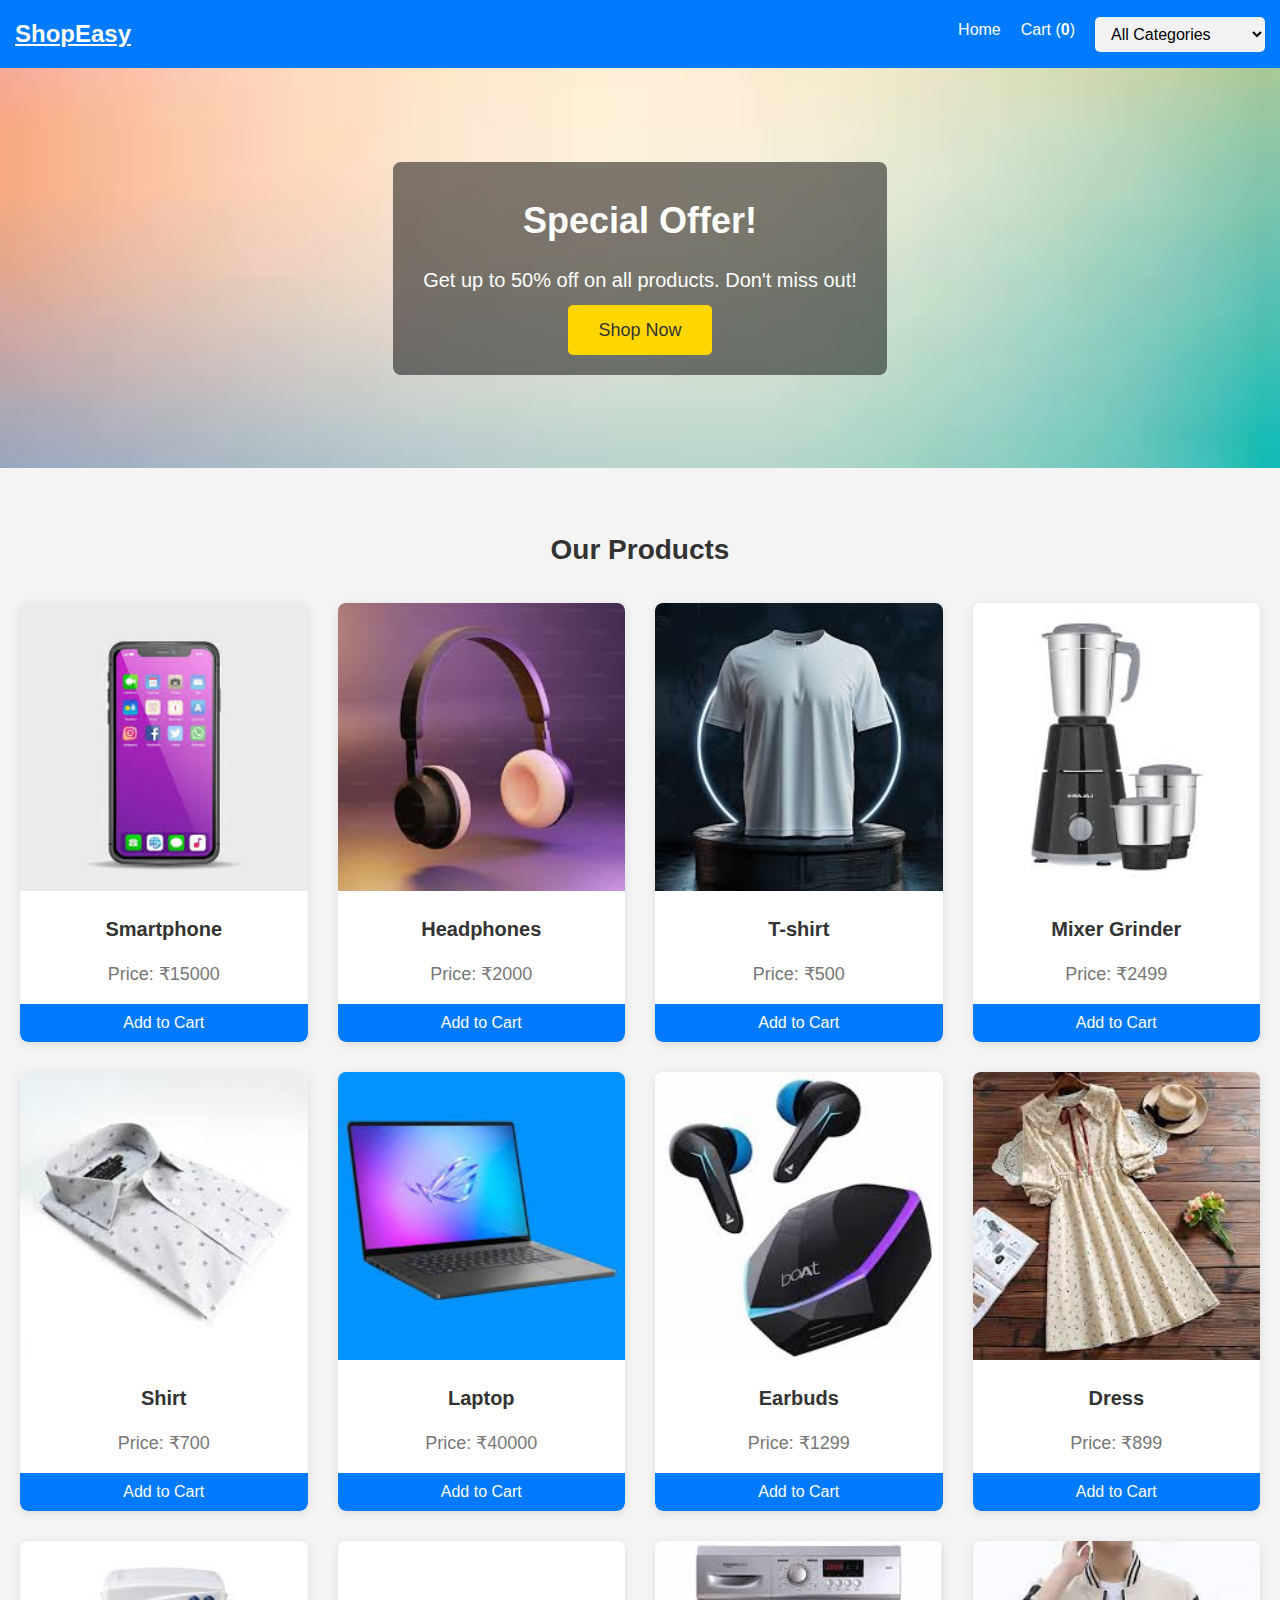
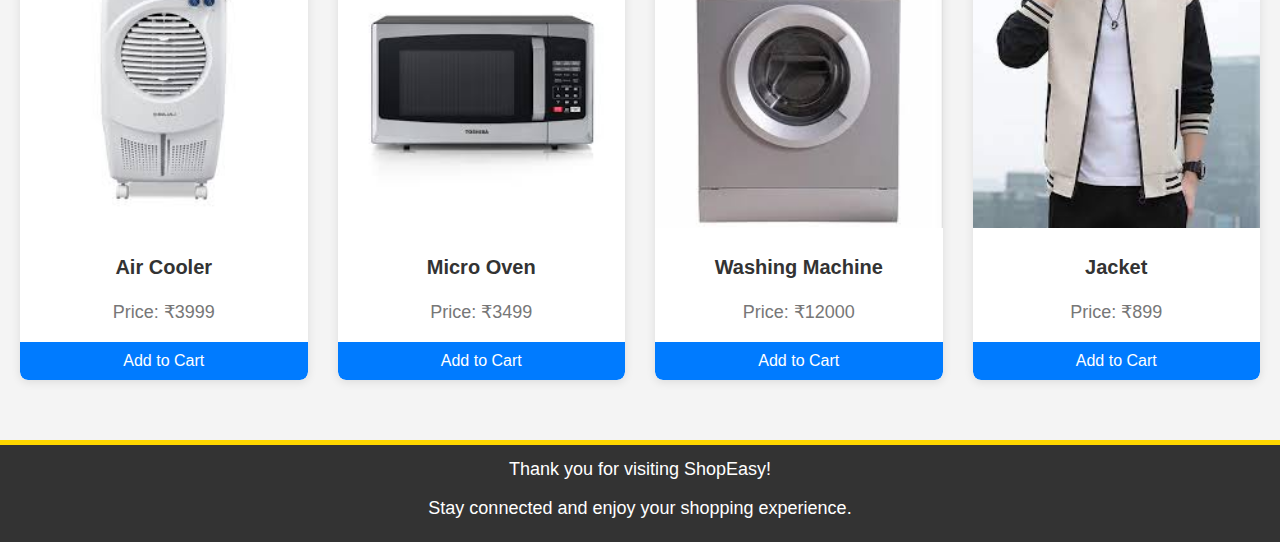
<file: E-commerce/index.html>
<!DOCTYPE html>
<html lang="en">
<head>
    <meta charset="UTF-8">
    <meta name="viewport" content="width=device-width, initial-scale=1.0">
    <title>ShopEasy | Your Online Shopping Partner</title>
    <link rel="stylesheet" href="style.css">
</head>
<body>

    <header>
        <div class="logo"><u>ShopEasy</u></div>
        <nav>
            <ul>
                <li><a href="index.html">Home</a></li>
                <li><a href="cart.html">Cart (<span id="cart-count">0</span>)</a></li>
                <li>
                    <select id="category-filter">
                        <option value="all">All Categories</option>
                        <option value="electric">Electric Gadgets</option>
                        <option value="fashion">Fashion</option>
                        <option value="home-appliances">Home Appliances</option>
                    </select>
                </li>
            </ul>
        </nav>
    </header>
    <div id="popup" class="popup">
        <div class="popup-content">
            <p id="popup-message">Product added to the cart!</p>
            <button id="close-popup">Close</button>
        </div>
    </div>

    <section id="offer-banner">
        <div class="offer-content">
            <h2>Special Offer!</h2>
            <p>Get up to 50% off on all products. Don't miss out!</p>
            <a href="#products" class="shop-now-btn">Shop Now</a>
        </div>
    </section>

    <section id="products">
        <h2>Our Products</h2>
        <div class="product-container">
            <!-- Products will be dynamically added here -->
        </div>
    </section>

    <footer id="footer">
        <div class="footer-content">
            <p>Thank you for visiting ShopEasy!</p>
            <p>Stay connected and enjoy your shopping experience.</p>
        </div>
    </footer>
    

    <script src="script.js"></script>
</body>
</html>
</file>
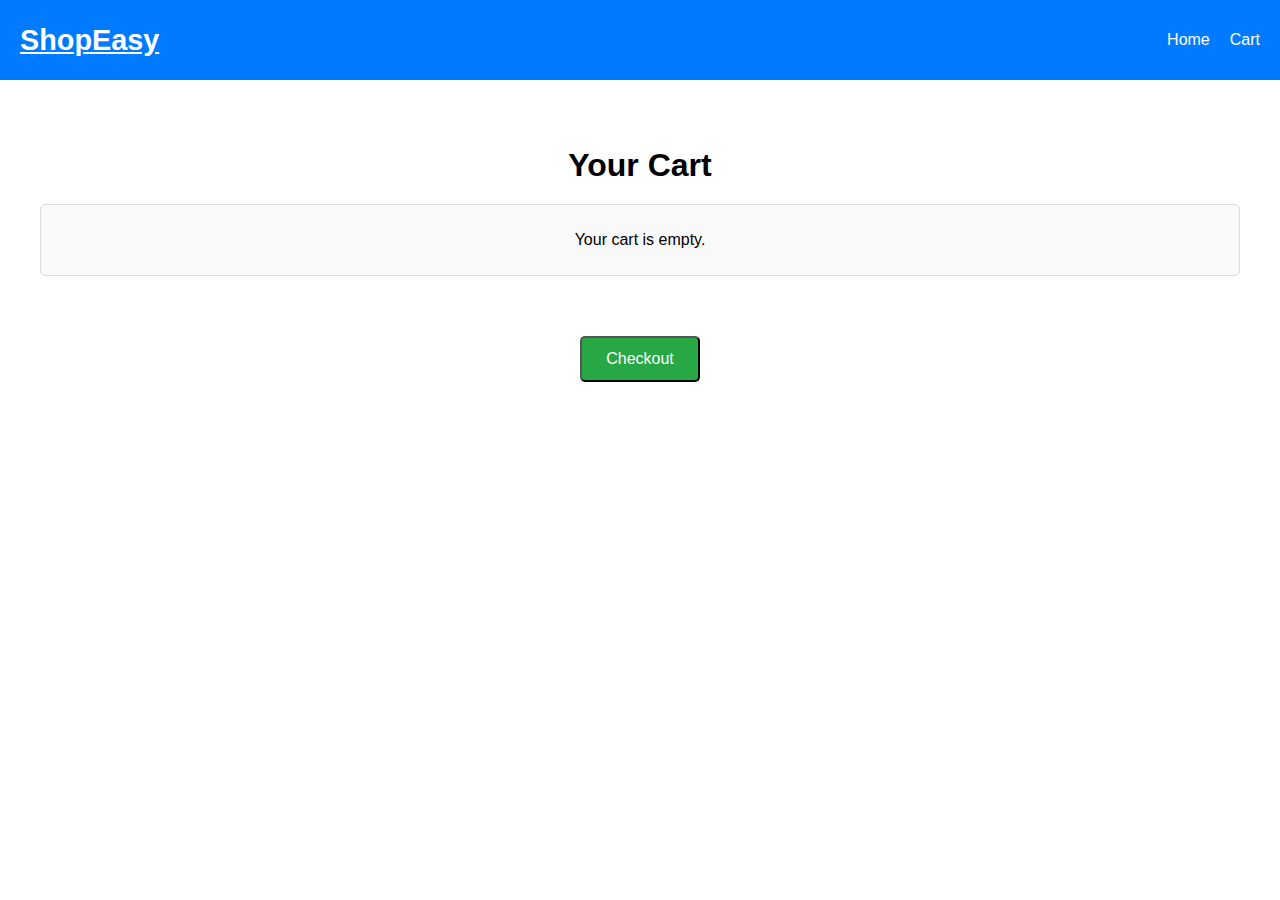
<file: E-commerce/cart.html>
<!DOCTYPE html>
<html lang="en">
<head>
    <meta charset="UTF-8">
    <meta name="viewport" content="width=device-width, initial-scale=1.0">
    <title>Your Cart | ShopEasy</title>
    <link rel="stylesheet" href="cart.css">
</head>
<body>

    <header>
        <div class="logo"><u>ShopEasy</u></div>
        <nav>
            <ul>
                <li><a href="index.html">Home</a></li>
                <li><a href="cart.html">Cart</a></li>
            </ul>
        </nav>
    </header>

    <section id="cart">
        <h2>Your Cart</h2>
        <div id="cart-items">
            <!-- Cart items will be displayed here -->
        </div>
        
    </section>

    <section id="checkout-section">
        <button id="checkout-btn" class="checkout-btn">Checkout</button>
        <div id="processing-message" class="processing-message" style="display: none;">Processing your order...</div>
    </section>

    <script src="cart.js"></script>
</body>
</html>
</file>
<file: E-commerce/style.css>
/* Global Styles */
* {
    margin: 0;
    padding: 0;
    box-sizing: border-box;
    font-family: 'Arial', sans-serif;
}

body {
    background-color: #f4f4f4;
    color: #333;
    line-height: 1.6;
}

/* Header */
header {
    background-color: #007BFF;
    padding: 15px;
    display: flex;
    justify-content: space-between;
    align-items: center;
}

header .logo {
    color: white;
    font-size: 24px;
    font-weight: bold;
}

nav ul {
    list-style: none;
    display: flex;
    gap: 20px;
}

nav ul li {
    display: inline-block;
}

nav ul li a {
    color: white;
    text-decoration: none;
    font-size: 16px;
    transition: color 0.3s ease;
}

nav ul li a:hover {
    color: #FFD700;
}

/* Category Dropdown */
nav select {
    padding: 8px 12px;
    font-size: 16px;
    border: none;
    border-radius: 5px;
    background-color: #f2f2f2;
    cursor: pointer;
}

nav select:focus {
    outline: none;
    background-color: #e0e0e0;
}

/* Main Section */
#products {
    padding: 40px 20px;
    text-align: center;
}

#products h2 {
    font-size: 28px;
    margin-bottom: 20px;
    color: #333;
}

/* Product Container */
.product-container {
    display: grid;
    grid-template-columns: repeat(auto-fill, minmax(250px, 1fr));
    gap: 30px;
    margin-top: 30px;
}

.product-card {
    background-color: white;
    border-radius: 8px;
    box-shadow: 0 2px 10px rgba(0, 0, 0, 0.1);
    overflow: hidden;
    transition: transform 0.3s ease, box-shadow 0.3s ease;
}

.product-card:hover {
    transform: translateY(-5px);
    box-shadow: 0 4px 15px rgba(0, 0, 0, 0.2);
}

.product-card img {
    width: 100%;
    height: auto;
    object-fit: cover;
}

.product-card h3 {
    font-size: 20px;
    margin: 15px;
    color: #333;
}

.product-card p {
    font-size: 18px;
    margin: 15px;
    color: #777;
}

.product-card button {
    background-color: #007BFF;
    color: white;
    font-size: 16px;
    padding: 10px;
    width: 100%;
    border: none;
    cursor: pointer;
    transition: background-color 0.3s ease;
    border-bottom-left-radius: 8px;
    border-bottom-right-radius: 8px;
}

.product-card button:hover {
    background-color: #0056b3;
}

/* Cart Counter */
#cart-count {
    font-weight: bold;
}

/* Responsive Design */
@media (max-width: 768px) {
    nav ul {
        gap: 10px;
    }

    .product-container {
        grid-template-columns: repeat(auto-fill, minmax(200px, 1fr));
    }
}
/* Popup Styling */
#popup {
    display: none; /* Ensure the popup is hidden by default */
    position: fixed;
    top: 50%;
    left: 50%;
    transform: translate(-50%, -50%);
    background-color: white;
    box-shadow: 0 4px 6px rgba(0, 0, 0, 0.1);
    padding: 20px;
    z-index: 1000;
    border-radius: 8px;
}

/* Popup Close Button */
#close-popup {
    background-color: #FF6347;
    color: #fff;
    border: none;
    padding: 6px 10px; /* Reduced padding for smaller size */
    font-size: 12px; /* Smaller font size */
    border-radius: 3px; /* Rounded corners for better appearance */
    cursor: pointer;
    transition: background-color 0.3s ease;
}

#close-popup:hover {
    background-color: #FF4500; /* Slightly darker shade on hover */
}


.popup-content {
    background-color: white;
    padding: 20px;
    border-radius: 5px;
    text-align: center;
    /* box-shadow: 0 2px 10px rgba(0, 0, 0, 0.1); */
}

.popup-content p {
    font-size: 18px;
    margin-bottom: 20px;
    color: #333;
}

.popup-content button {
    background-color: #007BFF;
    color: white;
    border: none;
    padding: 10px 20px;
    font-size: 16px;
    cursor: pointer;
    border-radius: 5px;
}

.popup-content button:hover {
    background-color: #0056b3;
}
/* Offer Banner Styles */
#offer-banner {
    position: relative;
    width: 100%;
    height: 400px;
    background-image: url('slide22.jpg'); /* Add your offer background image here */
    background-size: cover;
    background-position: center;
    display: flex;
    justify-content: center;
    align-items: center;
    color: white;
    text-align: center;
    margin-bottom: 20px; /* Adds space below the banner */
}

.offer-content {
    background-color: rgba(0, 0, 0, 0.5); /* Adds a dark overlay to make text stand out */
    padding: 30px;
    border-radius: 8px;
}

.offer-content h2 {
    font-size: 36px;
    margin-bottom: 15px;
    font-weight: bold;
}

.offer-content p {
    font-size: 20px;
    margin-bottom: 20px;
}

.shop-now-btn {
    background-color: #FFD700; /* Golden color for the button */
    color: #333;
    font-size: 18px;
    padding: 15px 30px;
    text-decoration: none;
    border-radius: 5px;
    transition: background-color 0.3s ease;
}

.shop-now-btn:hover {
    background-color: #FF6347; /* A red hover effect */
}

/* Responsive Design */
@media (max-width: 768px) {
    #offer-banner {
        height: 300px;
    }

    .offer-content h2 {
        font-size: 28px;
    }

    .offer-content p {
        font-size: 16px;
    }

    .shop-now-btn {
        font-size: 16px;
        padding: 12px 25px;
    }
}

/* Footer Styles */
#footer {
    background-color: #333;
    color: white;
    text-align: center;
    padding: 10px;
    margin-top: 20px;
    border-top: 5px solid #FFD700; /* A golden line for distinction */
}

.footer-content p {
    font-size: 18px;
    margin-bottom: 10px;
}

.footer-content .shop-now-btn {
    background-color: #FFD700;
    color: #333;
    font-size: 18px;
    padding: 12px 25px;
    text-decoration: none;
    border-radius: 5px;
    transition: background-color 0.3s ease;
    margin-top: 15px;
    display: inline-block;
}

.footer-content .shop-now-btn:hover {
    background-color: #FF6347;
}

/* Responsive Design */
@media (max-width: 768px) {
    #footer {
        padding: 15px;
    }

    .footer-content p {
        font-size: 12px;
    }

    .footer-content .shop-now-btn {
        font-size: 12px;
        padding: 10px 20px;
    }
}
</file>
<file: E-commerce/cart.css>
body {
    font-family: Arial, sans-serif;
    margin: 0;
    padding: 0;
    box-sizing: border-box;
}

header {
    background-color: #007BFF;
    color: white;
    padding: 15px 20px;
    display: flex;
    justify-content: space-between;
    align-items: center;
}

header .logo {
    font-size: 1.8em;
    font-weight: bold;
}

header nav ul {
    list-style: none;
    display: flex;
    gap: 20px;
}

header nav ul li a {
    color: white;
    text-decoration: none;
}

#cart {
    padding: 40px;
    text-align: center;
}

#cart h2 {
    font-size: 2em;
    margin-bottom: 20px;
}

#cart-items {
    display: flex;
    flex-direction: column;
    gap: 10px;
    padding: 10px;
    border: 1px solid #ddd;
    border-radius: 5px;
    background-color: #f9f9f9;
}

.cart-item {
    display: flex;
    justify-content: space-between;
    align-items: center;
}

.remove-from-cart {
    background-color: red;
    color: white;
    border: none;
    padding: 5px 10px;
    cursor: pointer;
}

.remove-from-cart:hover {
    background-color: darkred;
}



#checkout-button:hover {
    background-color: darkgreen;
}
/* Checkout Section just below the product list */
#checkout-section {
    margin-top: 20px; /* Just a small gap below the product list */
    text-align: center; /* Center the checkout button */
}

/* Checkout Button Style (Green) */
.checkout-btn {
    background-color: #28a745; /* Green color */
    color: white;
    font-size: 16px;
    padding: 12px 24px;
    text-decoration: none;
    border-radius: 5px;
    transition: background-color 0.3s ease;
    display: inline-block;
}

.checkout-btn:hover {
    background-color: #218838; /* Darker green on hover */
}

/* Processing Message Style */
.processing-message {
    font-size: 20px;
    color: #FF6347;
    text-align: center;
    margin-top: 20px;
    font-weight: bold;
    display: none; /* Hidden by default */
}


/* #cart-count {
    font-weight: bold;
    color: red;
}

/* Cart Count Styling */
/* #cart-count {
    font-weight: bold;
    color: red;
} */ */

/* Checkout Button */
.checkout-btn {
    background-color: #FFD700;
    color: #333;
    font-size: 12px;
    padding: 10px 18px;
    text-decoration: none;
    border-radius: 2px;
    transition: background-color 0.3s ease;
    display: inline-block;
    margin-top: 20px;
}

.checkout-btn:hover {
    background-color: #FF6347;
}
</file>
